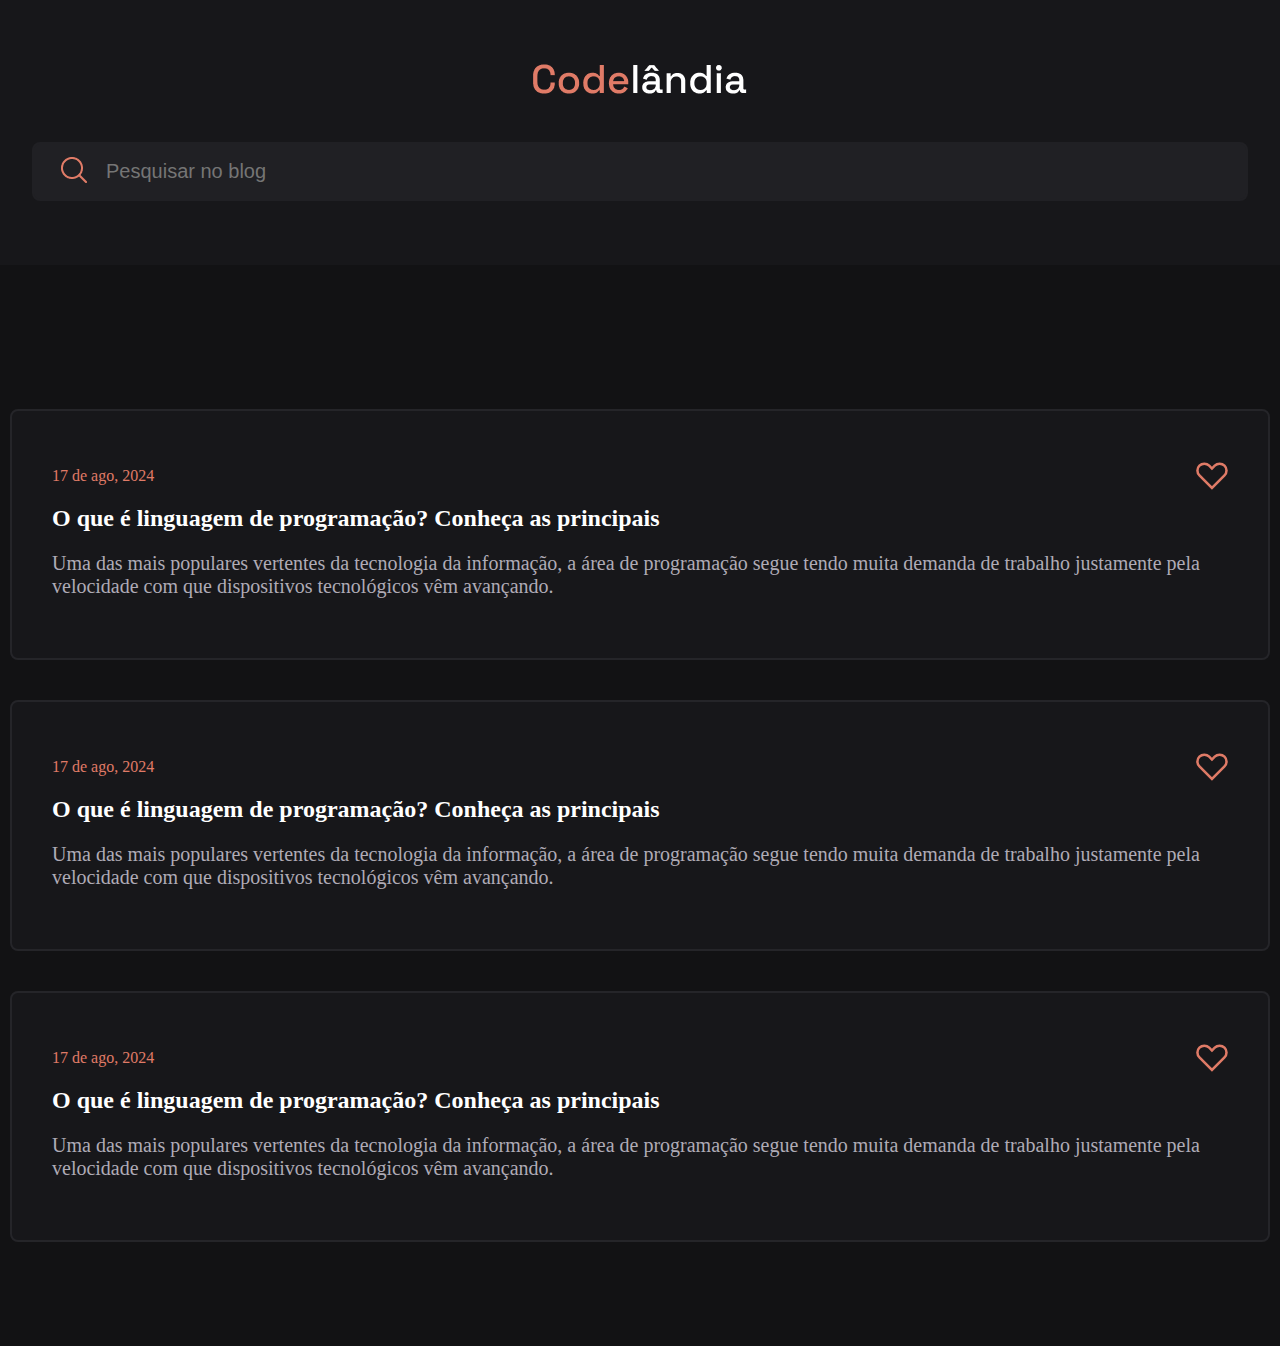
<file: Desafio Codelândia/index.html>
<!DOCTYPE html>
<html lang="pt-br">
<head>
    <meta charset="UTF-8">
    <meta name="viewport" content="width=device-width, initial-scale=1.0">
    <title>Document</title>
    <link rel="stylesheet" href="./style.css">
</head>
<body>

    <header>
        <img class="title" src="./assets/Codelândia.png" alt="logo_codelândia">
        <nav>
            <input class="searchBar" placeholder="Pesquisar no blog" type="text">
        </nav>
    </header>

    <main>
        <article>
            <div class="article_dateHeart">
                <p class="article_date">17 de ago, 2024</p>
                <svg id="heart_icon" width="32" height="32" viewBox="0 0 200 200" fill="none" xmlns="http://www.w3.org/2000/svg">
                    <path d="M19.6656 98.2928L19.666 98.2931L97.3142 175.941L99.7891 178.416L102.264 175.941L179.912 98.2931C188.54 89.6655 193.297 78.1784 193.297 65.9795C193.297 53.7806 188.54 42.2936 179.912 33.666L179.912 33.6656C171.285 25.0409 159.8 20.2813 147.599 20.2813C135.399 20.2813 123.913 25.0408 115.285 33.6656L115.285 33.6661L99.7889 49.164L84.2909 33.666C75.6657 25.0408 64.1788 20.2813 51.9795 20.2813C39.7802 20.2813 28.2935 25.0408 19.6663 33.6656C11.0382 42.2914 6.28125 53.7809 6.28125 65.9795C6.28125 78.1789 11.0408 89.6656 19.6656 98.2928ZM97.3142 56.5888L99.7892 59.0638L102.264 56.5886L120.234 38.6161C127.55 31.3029 137.256 27.2813 147.599 27.2813C157.943 27.2813 167.647 31.3028 174.963 38.6161C182.277 45.9308 186.297 55.6371 186.297 65.9795C186.297 76.3221 182.277 86.0286 174.962 93.3434L99.7891 168.517L24.6161 93.3437C24.616 93.3436 24.6158 93.3435 24.6157 93.3434C17.3028 86.0282 13.2812 76.3215 13.2812 65.9795C13.2812 55.6367 17.3012 45.9283 24.6154 38.6161C31.9306 31.3029 41.6374 27.2813 51.9795 27.2813C62.3218 27.2813 72.0284 31.303 79.3412 38.6157L97.3142 56.5888ZM181.171 99.5517L99.7891 180.933L18.4074 99.5517C9.435 90.5793 4.5 78.6664 4.5 65.9795C4.5 53.2905 9.43494 41.3798 18.4074 32.4074C27.3798 23.4349 39.2905 18.5 51.9795 18.5C64.6686 18.5 76.5793 23.4349 85.5517 32.4074L97.3142 44.1699L99.7891 46.6447L102.264 44.1699L114.026 32.4074C122.999 23.435 134.912 18.5 147.599 18.5C160.288 18.5 172.198 23.4349 181.171 32.4074L181.171 32.4077C190.145 41.3798 195.078 53.2902 195.078 65.9795C195.078 78.6689 190.145 90.5793 181.171 99.5514L181.171 99.5517Z" />
                </svg>
            </div>
            <h3 class="article_title">O que é linguagem de programação? Conheça as principais</h3>
            <p class="article_text">
                Uma das mais populares vertentes da tecnologia da 
                informação, a área de programação segue tendo muita 
                demanda de trabalho justamente pela velocidade com 
                que dispositivos tecnológicos vêm avançando.
            </p>
        </article>
        <article>
            <div class="article_dateHeart">
                <p class="article_date">17 de ago, 2024</p>
                <svg id="heart_icon" width="32" height="32" viewBox="0 0 200 200" fill="none" xmlns="http://www.w3.org/2000/svg">
                    <path d="M19.6656 98.2928L19.666 98.2931L97.3142 175.941L99.7891 178.416L102.264 175.941L179.912 98.2931C188.54 89.6655 193.297 78.1784 193.297 65.9795C193.297 53.7806 188.54 42.2936 179.912 33.666L179.912 33.6656C171.285 25.0409 159.8 20.2813 147.599 20.2813C135.399 20.2813 123.913 25.0408 115.285 33.6656L115.285 33.6661L99.7889 49.164L84.2909 33.666C75.6657 25.0408 64.1788 20.2813 51.9795 20.2813C39.7802 20.2813 28.2935 25.0408 19.6663 33.6656C11.0382 42.2914 6.28125 53.7809 6.28125 65.9795C6.28125 78.1789 11.0408 89.6656 19.6656 98.2928ZM97.3142 56.5888L99.7892 59.0638L102.264 56.5886L120.234 38.6161C127.55 31.3029 137.256 27.2813 147.599 27.2813C157.943 27.2813 167.647 31.3028 174.963 38.6161C182.277 45.9308 186.297 55.6371 186.297 65.9795C186.297 76.3221 182.277 86.0286 174.962 93.3434L99.7891 168.517L24.6161 93.3437C24.616 93.3436 24.6158 93.3435 24.6157 93.3434C17.3028 86.0282 13.2812 76.3215 13.2812 65.9795C13.2812 55.6367 17.3012 45.9283 24.6154 38.6161C31.9306 31.3029 41.6374 27.2813 51.9795 27.2813C62.3218 27.2813 72.0284 31.303 79.3412 38.6157L97.3142 56.5888ZM181.171 99.5517L99.7891 180.933L18.4074 99.5517C9.435 90.5793 4.5 78.6664 4.5 65.9795C4.5 53.2905 9.43494 41.3798 18.4074 32.4074C27.3798 23.4349 39.2905 18.5 51.9795 18.5C64.6686 18.5 76.5793 23.4349 85.5517 32.4074L97.3142 44.1699L99.7891 46.6447L102.264 44.1699L114.026 32.4074C122.999 23.435 134.912 18.5 147.599 18.5C160.288 18.5 172.198 23.4349 181.171 32.4074L181.171 32.4077C190.145 41.3798 195.078 53.2902 195.078 65.9795C195.078 78.6689 190.145 90.5793 181.171 99.5514L181.171 99.5517Z" />
                </svg>
            </div>
            <h3 class="article_title">O que é linguagem de programação? Conheça as principais</h3>
            <p class="article_text">
                Uma das mais populares vertentes da tecnologia da 
                informação, a área de programação segue tendo muita 
                demanda de trabalho justamente pela velocidade com 
                que dispositivos tecnológicos vêm avançando.
            </p>
        </article>
        <article>
            <div class="article_dateHeart">
                <p class="article_date">17 de ago, 2024</p>
                <svg id="heart_icon" width="32" height="32" viewBox="0 0 200 200" fill="none" xmlns="http://www.w3.org/2000/svg">
                    <path d="M19.6656 98.2928L19.666 98.2931L97.3142 175.941L99.7891 178.416L102.264 175.941L179.912 98.2931C188.54 89.6655 193.297 78.1784 193.297 65.9795C193.297 53.7806 188.54 42.2936 179.912 33.666L179.912 33.6656C171.285 25.0409 159.8 20.2813 147.599 20.2813C135.399 20.2813 123.913 25.0408 115.285 33.6656L115.285 33.6661L99.7889 49.164L84.2909 33.666C75.6657 25.0408 64.1788 20.2813 51.9795 20.2813C39.7802 20.2813 28.2935 25.0408 19.6663 33.6656C11.0382 42.2914 6.28125 53.7809 6.28125 65.9795C6.28125 78.1789 11.0408 89.6656 19.6656 98.2928ZM97.3142 56.5888L99.7892 59.0638L102.264 56.5886L120.234 38.6161C127.55 31.3029 137.256 27.2813 147.599 27.2813C157.943 27.2813 167.647 31.3028 174.963 38.6161C182.277 45.9308 186.297 55.6371 186.297 65.9795C186.297 76.3221 182.277 86.0286 174.962 93.3434L99.7891 168.517L24.6161 93.3437C24.616 93.3436 24.6158 93.3435 24.6157 93.3434C17.3028 86.0282 13.2812 76.3215 13.2812 65.9795C13.2812 55.6367 17.3012 45.9283 24.6154 38.6161C31.9306 31.3029 41.6374 27.2813 51.9795 27.2813C62.3218 27.2813 72.0284 31.303 79.3412 38.6157L97.3142 56.5888ZM181.171 99.5517L99.7891 180.933L18.4074 99.5517C9.435 90.5793 4.5 78.6664 4.5 65.9795C4.5 53.2905 9.43494 41.3798 18.4074 32.4074C27.3798 23.4349 39.2905 18.5 51.9795 18.5C64.6686 18.5 76.5793 23.4349 85.5517 32.4074L97.3142 44.1699L99.7891 46.6447L102.264 44.1699L114.026 32.4074C122.999 23.435 134.912 18.5 147.599 18.5C160.288 18.5 172.198 23.4349 181.171 32.4074L181.171 32.4077C190.145 41.3798 195.078 53.2902 195.078 65.9795C195.078 78.6689 190.145 90.5793 181.171 99.5514L181.171 99.5517Z" />
                </svg>
            </div>
            <h3 class="article_title">O que é linguagem de programação? Conheça as principais</h3>
            <p class="article_text">
                Uma das mais populares vertentes da tecnologia da 
                informação, a área de programação segue tendo muita 
                demanda de trabalho justamente pela velocidade com 
                que dispositivos tecnológicos vêm avançando.
            </p>
        </article>
    </main>
    <script>
        const icon = document.getElementById("heart_icon");

        icon.onclick = () => {
            console.log(icon.classList.toggle("filled"));
        }
    </script>
</body>
</html>
</file>
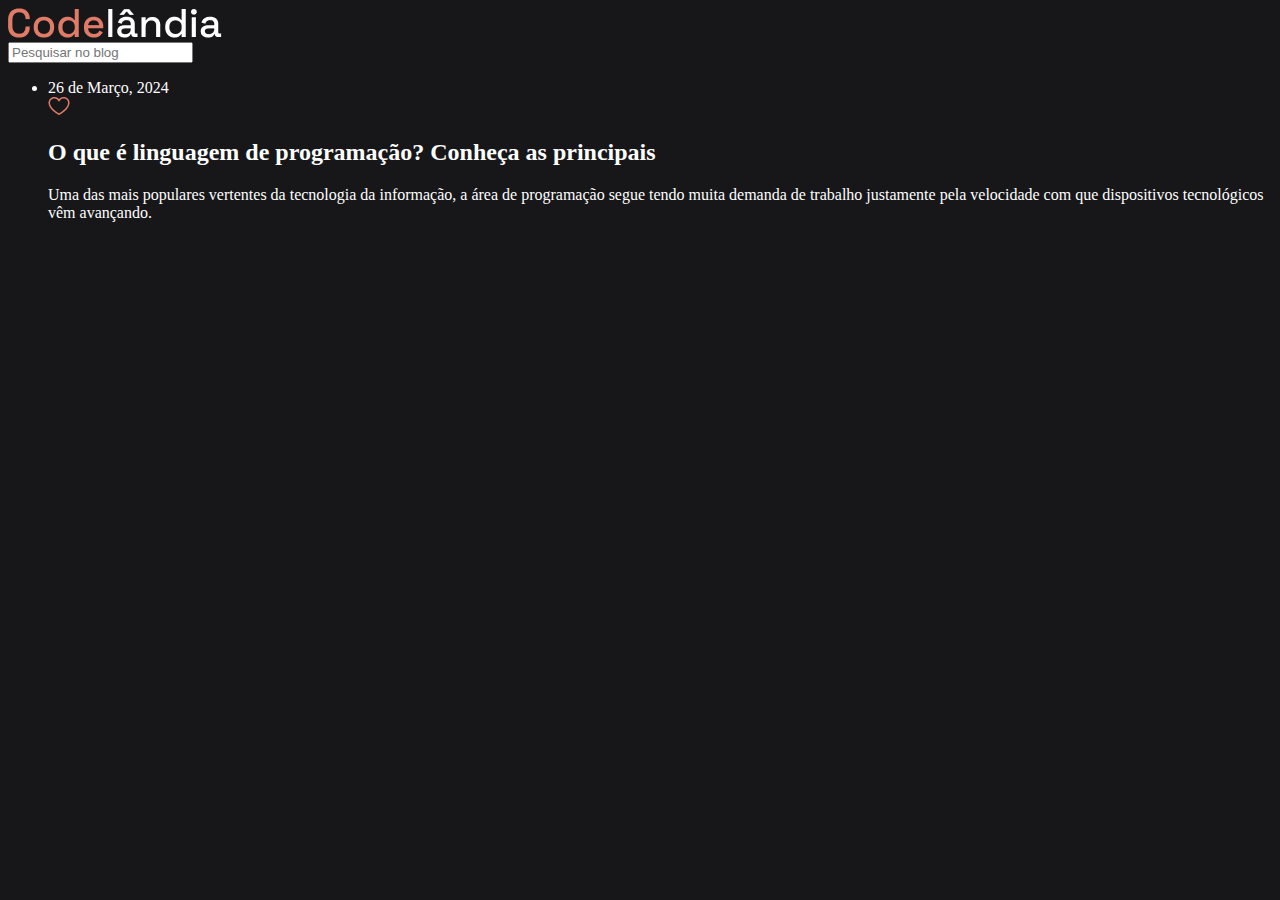
<file: desafio1/index.html>
<!DOCTYPE html>
<html lang="en">
<head>
    <meta charset="UTF-8">
    <meta http-equiv="X-UA-Compatible" content="IE=edge">
    <meta name="viewport" content="width=device-width, initial-scale=1.0">
    <title>Desafio 01</title>
</head>
<body style="background-color: #17171A;">
    <header>
        <div>
            <img src="./img/logo.png">
        </div>
        <nav>
            <input type="text" placeholder="Pesquisar no blog">
        </nav>
    </header>
    <main style="color: #fff">
        <ul>
            <li>
                <article>
                    <header>
                        <div>
                            26 de Março, 2024
                        </div>
                        <div>
                            <img src="./img/heart.png">
                        </div>
                    </header>
                    <main>
                        <h2>O que é linguagem de programação? Conheça as principais</h2>
                        <p>
                            Uma das mais populares vertentes da tecnologia da informação, a área de programação 
                            segue tendo muita demanda de trabalho justamente pela velocidade com que dispositivos 
                            tecnológicos vêm avançando.
                        </p>
                    </main>
                </article>
            </li>
        </ul>
    </main>
</body>
</html>
</file>
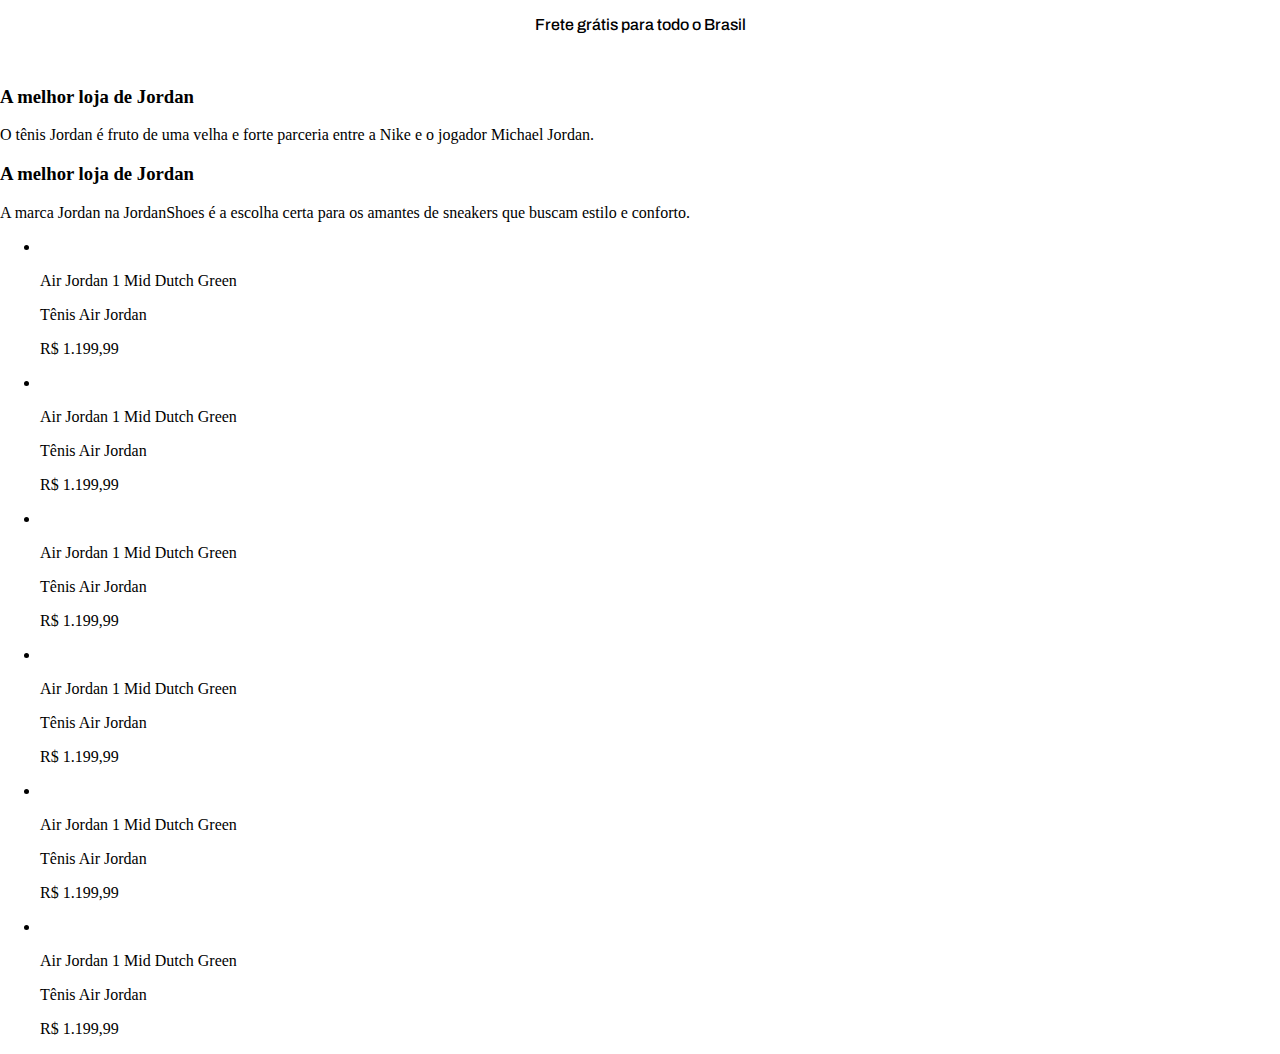
<file: desafio2/index.html>
<!DOCTYPE html>
<html lang="pt-BR">
<head>
    <meta charset="UTF-8">
    <meta http-equiv="X-UA-Compatible" content="IE=edge">
    <meta name="viewport" content="width=device-width, initial-scale=1.0">
    <title>Desafio 2</title>
    <link rel="stylesheet" href="style.css">
</head>
<body>
    <!-- https://www.figma.com/file/Yb9IBH56g7T1hdIyZ3BMNO/Desafios---Codel%C3%A2ndia -->

    <div class="topo">
        <p class="topo_text">Frete grátis para todo o Brasil</p>
    </div>
    <header>
        <main>
            <img>
            <h3>A melhor loja de Jordan</h3>
            <p>
                O tênis Jordan é fruto de uma velha e forte parceria entre a Nike e o jogador Michael Jordan.
            </p>
        </main>
    </header>

    <main>
        <header>
            <h3>A melhor loja de Jordan</h3>
            <p>
                A marca Jordan na JordanShoes é a escolha certa para os amantes de sneakers que buscam estilo e conforto.
            </p>
        </header>
        <ul>
            <li>
                <article>
                    <img>
                    <p>Air Jordan 1 Mid Dutch Green</p>
                    <p>Tênis Air Jordan</p>
                    <p>R$ 1.199,99</p>
                </article>
            </li>
            <li>
                <article>
                    <img>
                    <p>Air Jordan 1 Mid Dutch Green</p>
                    <p>Tênis Air Jordan</p>
                    <p>R$ 1.199,99</p>
                </article>
            </li>
            <li>
                <article>
                    <img>
                    <p>Air Jordan 1 Mid Dutch Green</p>
                    <p>Tênis Air Jordan</p>
                    <p>R$ 1.199,99</p>
                </article>
            </li>
            <li>
                <article>
                    <img>
                    <p>Air Jordan 1 Mid Dutch Green</p>
                    <p>Tênis Air Jordan</p>
                    <p>R$ 1.199,99</p>
                </article>
            </li>
            <li>
                <article>
                    <img>
                    <p>Air Jordan 1 Mid Dutch Green</p>
                    <p>Tênis Air Jordan</p>
                    <p>R$ 1.199,99</p>
                </article>
            </li>
            <li>
                <article>
                    <img>
                    <p>Air Jordan 1 Mid Dutch Green</p>
                    <p>Tênis Air Jordan</p>
                    <p>R$ 1.199,99</p>
                </article>
            </li>
        </ul>
    </main>

</body>
</html>
</file>
<file: Desafio Codelândia/style.css>
:root {
    --header-color: #17171A;
}
body {
    margin: 0px;
    background-color: #121214;
}

/* Header */
header {
    display: flex;
    flex-direction: column;
    justify-content: center;
    align-items: center;
    background-color: var(--header-color);
    color: white;
    padding: 64px 32px;
    margin-bottom: 80px;
}
nav {
    width: 100%;
    max-width: 1216px;
    text-align: center;
}
.title {
    font-size: 40px;
    margin: 0px;
    margin-bottom: 48px;
}
.searchBar {
    background-color: #202024;
    background-image: url('./assets/icon-search.png');
    background-position: 24px 10px; 
    background-repeat: no-repeat;
    padding: 16px 24px 16px 72px;
    border: 2px solid #202024;
    border-radius: 8px;
    outline: #202024;
    font-size: 20px;
    width: calc(100% - 100px);
    color: #AFABB6;
}

/* Main */
main {
    display: flex;
    flex-direction: column;
    justify-content: center;
    align-items: center;
    align-content: center;
    width: calc(100% - 64px);
    padding: 64px 32px;
    color: white;
}
article {
    width: 100%;
    max-width: 1216px;
    background-color: #17171A;
    border: 2px solid #252529;
    border-radius: 8px;
    padding: 40px;
    margin-bottom: 40px;
    width: calc(100% - 40px);
}
article:hover {
    border: 2px solid #E07B67;
}
.article_date {
    color:#E07B67;
    font-size: 16px;
    font-weight: 500px;
}
.article_title {
    font-size: 24px;
    font-weight: 500px;
    margin: 4px 0px;
}
.article_text {
    color: #AFABB6;
    font-size: 20px;
}
.article_dateHeart {
    display: flex;
    flex-direction: row;
    justify-content: space-between;
    align-items: center;
}
#heart_icon {
    fill:#17171A;
    stroke: #E07B67;
    stroke-width: 7;
    transition: fill 0.3s;
    cursor: pointer;
}

#heart_icon.filled,
#heart_icon:hover{
    fill: #E07B67;
}
</file>
<file: desafio2/style.css>
@font-face {
    font-family: archivo;
    src: url(Font/archivo.ttf);
}

body {
    margin: 0;
}

.topo {
    text-align: center;
}
.topo_text {
    font-family: archivo;
    font-weight: 500;
}
</file>
